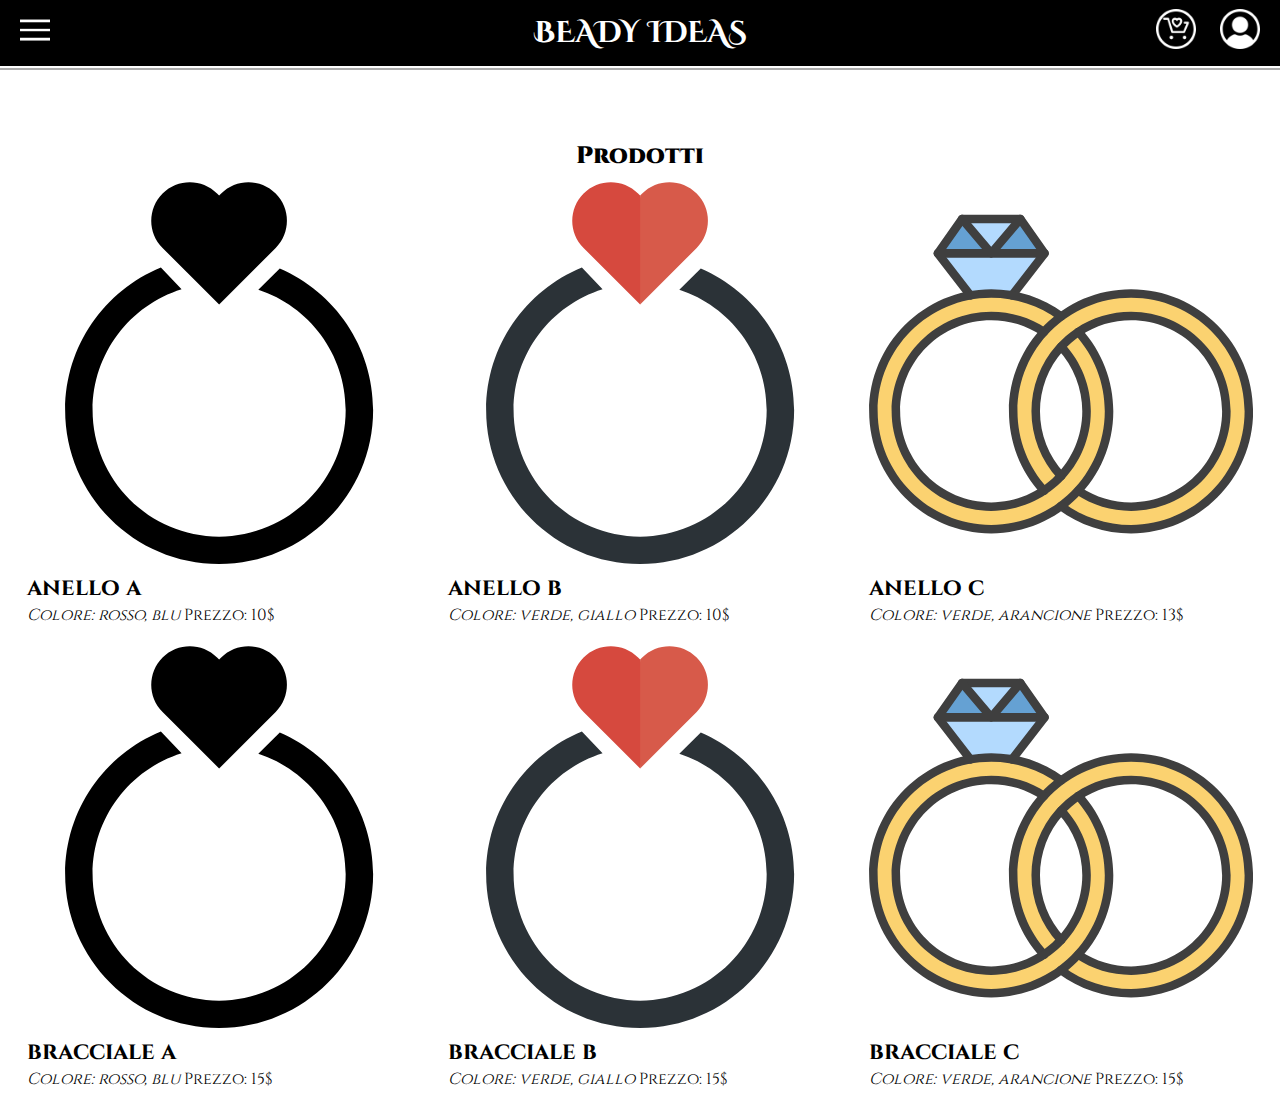
<file: assets/pages/shop.html>
<!DOCTYPE html>
<html lang="en">
<head>
    <meta charset="UTF-8">
    <meta http-equiv="X-UA-Compatible" content="IE=edge">
    <meta name="viewport" content="width=device-width, initial-scale=1.0">
    <title>OnlineShop</title>
    <link rel="icon" type="image/x-icon" href="../images/favicon.ico">
    <!--Google fonts-->
    <link rel="preconnect" href="https://fonts.googleapis.com">
    <link rel="preconnect" href="https://fonts.gstatic.com" crossorigin>
    <link href="https://fonts.googleapis.com/css2?family=Cinzel&family=Cinzel+Decorative:wght@400;700;900&display=swap" rel="stylesheet">
    <!-- Link Css -->
    <link rel="stylesheet" href="../css/shop-page.css">
</head>

<body>
    <!--NAVBAR-->
    <div class="navbar">
        <div class="left">
            <button><img id="menu-button" src="../images/dropmenu-icon-white.png" alt=" Icona Menu"></button>
        </div>

        <div class="center">BEADY IDEAS</div>

        <div class="right">
            <span id="welcome-user"></span>
            <button><img src="../images/shoppingcart-icon-white.png" alt="Icona Carrello" title="Carrello"></button>
            <button><img id="login-icon" src="../images/user-icon-white.png" alt="Icona User" title="Login"></button>
            
            
        </div>

        <!--MENU MODAL-->
        <div class="menu">
            <div class="buttons menu-buttons">
                <a href="#product-section" onclick="closeMenu()">ANELLI</a>
                <a href="#product-section" onclick="closeMenu()">COLLANE</a>
                <a href="#product-section" onclick="closeMenu()">BRACCIALI</a>
                <a href="#aboutsection" onclick="closeMenu()">ABOUT US</a>
                <a href="#gallery-section" onclick="closeMenu()">GALLERIA</a>
                <a href="#social-section" onclick="closeMenu()">SOCIAL</a>
            </div>
            <img id="close-button" src="../images/arrow-up.png" alt="Chiudi Menu">
        </div>

       
    </div>

    <!--LOGIN WINDOW-->
    <div id="login-modal"class="login-show">
        <form id="login-form">

            <button id="login-xbutton">x</button>
            <img src="../images/logo-transparent.png" alt="icona User">

            <label for="login-name">Nome:</label>
            <input type="text" name="login-name" id="login-name" placeholder="" required>

            <label for="login-password">Password:</label>
            <input type="password" name="login-password" id="login-password" required>

            <div>
                <input type="checkbox" name="login-passwordcheck" id="login-passwordcheck" checked>
                <label for="login-passwordcheck">Rimani connesso</label>
            </div>
            
            <button type="submit">LOGIN</button>
        </form>
        <a href="https://www.youtube.com/watch?v=4Cio-CSt_rg" target="_blank" id="signup-button">Registrati</a>
    </div>

    <!-- PRODOTTI -->
    <div id="product-section">
        <h2 class="product-title"><strong>Prodotti</strong></h2>
        <div id="product-cards">
            <!-- I vari "Item Template" sono generati automaticamente da JS  -->
        </div>
    </div>





    <script src="../js/shop-script.js"></script>
</body>
</html>
</file>
<file: assets/css/shop-page.css>
/*
font-family: 'Cinzel', serif;
font-family: 'Cinzel Decorative', cursive;
color: rgb(245, 99, 17);
*/


/*CSS RESET*/
* {
    box-sizing: border-box;
    margin:0;
    padding: 0;

    font-family: 'Cinzel', serif;
}

html {
    scroll-behavior: smooth;
}

img {
    width: 100%;
}

button {
background-color: transparent;
border: none
}

/* --NAVBAR-- */
.navbar {
    position: sticky;
    top: 0;

    display: flex;
    align-items: center;
    justify-content: space-between;

    background-color: black;
    height: 70px;
    color: white;
    border-top: 0;
    border-left: 0;
    border-right: 0;
    border-bottom: 4px white;
    border-style:ridge;

    z-index: 2; /*altrimenti i hero button passano sopra*/
}

.center {
    position: absolute;
    left: 50%;
    top: 50%;
    transform: translate(-50%, -50%);

    text-align: center;
    font-family:'Cinzel Decorative', cursive;
    font-weight: 600;
    font-size: 30px;
    line-height: 1;
}

.left img {
    margin-left: 20px;
    height: 30px;
    width: 30px;
    cursor: pointer;
}

.right img {
    margin-right: 20px;
    height: 40px;
    width: 40px;
    cursor: pointer;
}
#welcome-user {
    margin: 10px;
    font-size: 22px;
}
@media screen and (max-width: 899px) {
    #welcome-user { 
        display: none;
    }
}

@media screen and (max-width: 550px) {
    .right img { 
        margin-right: 8px;
    }
}

/* --OPTIONS MODAL-- */
.menu {
    position: absolute;
    top: 70px;
    width: 100%;
    background-color: black;

    border-radius: 0 0 20px 20px;
    border-bottom: 3px solid rgb(239, 122, 6);

    display: none;
}

.menu .buttons {
    display: flex;
    flex-wrap: wrap;
    justify-content: space-evenly;
    line-height: 3;
}
.menu .buttons > *:hover {
    text-decoration: underline;
}

.menu a {
    color: white;
    text-decoration: none;
    margin: 0px 5px;
}

.menu #close-button {
    width: 20px;
    height: 15px;
    position: relative;
    left: 50%;
    transform: translateX(-50%);

    cursor: pointer;

    scale: 1;
    transition: 1s;

}

#close-button:hover {
    scale: 1.3;
}
/*aprire e chiudere le opzioni*/
.menu-show {
    display: block;
}


/*  --LOGIN-- */
#login-modal {
    width: 60%;
    margin: auto;

    background-color: rgb(44, 38, 38);
    color: white;
    padding: 10px;
    border: 6px ridge;
    border-color: rgb(245, 99, 17) white;
    border-radius: 0 20px 0 20px;

    position:fixed;
    top: 50%;
    left: 50%;
    transform: translate(-50%, -50%);
    z-index: 2;
}
@media screen and (max-width: 500px) {
    #login-modal {
       width: 90%;
    }
}

#login-form {
    display: flex;
    flex-direction: column;
    align-items: center;
}

#login-form img {
    width: 30%;
    border-radius: 15%; 
}
#login-form button {
    color: white;
    cursor: pointer;
}
#login-form > * {
    margin: 5px 0;
    font-size: larger;
}

#login-form label:last-child {
    font-size: 12px;
    font-style: italic;
    color: gray;
}

.login-show {
    display: none;
}

#login-form input {
    padding: 3px;
    border-bottom: 1px solid orange;
    font-family: 'Times New Roman', Times, serif;
}

#signup-button {
    color: white;
    font-size: smaller;
}

#login-xbutton {
    position: absolute;
    right: 0;
    top: 0;
    padding-right: 8px;
}

/* --PRODOTTI-- */
#product-section {
    padding-top: 70px;
}

.product-title {
    text-align: center;
}

#product-cards {
    display: flex;
    flex-wrap: wrap;
    justify-content: space-evenly;
}

.product {
    margin: 10px;
}

#product-section .item-img {
    width: 100%
}
</file>
